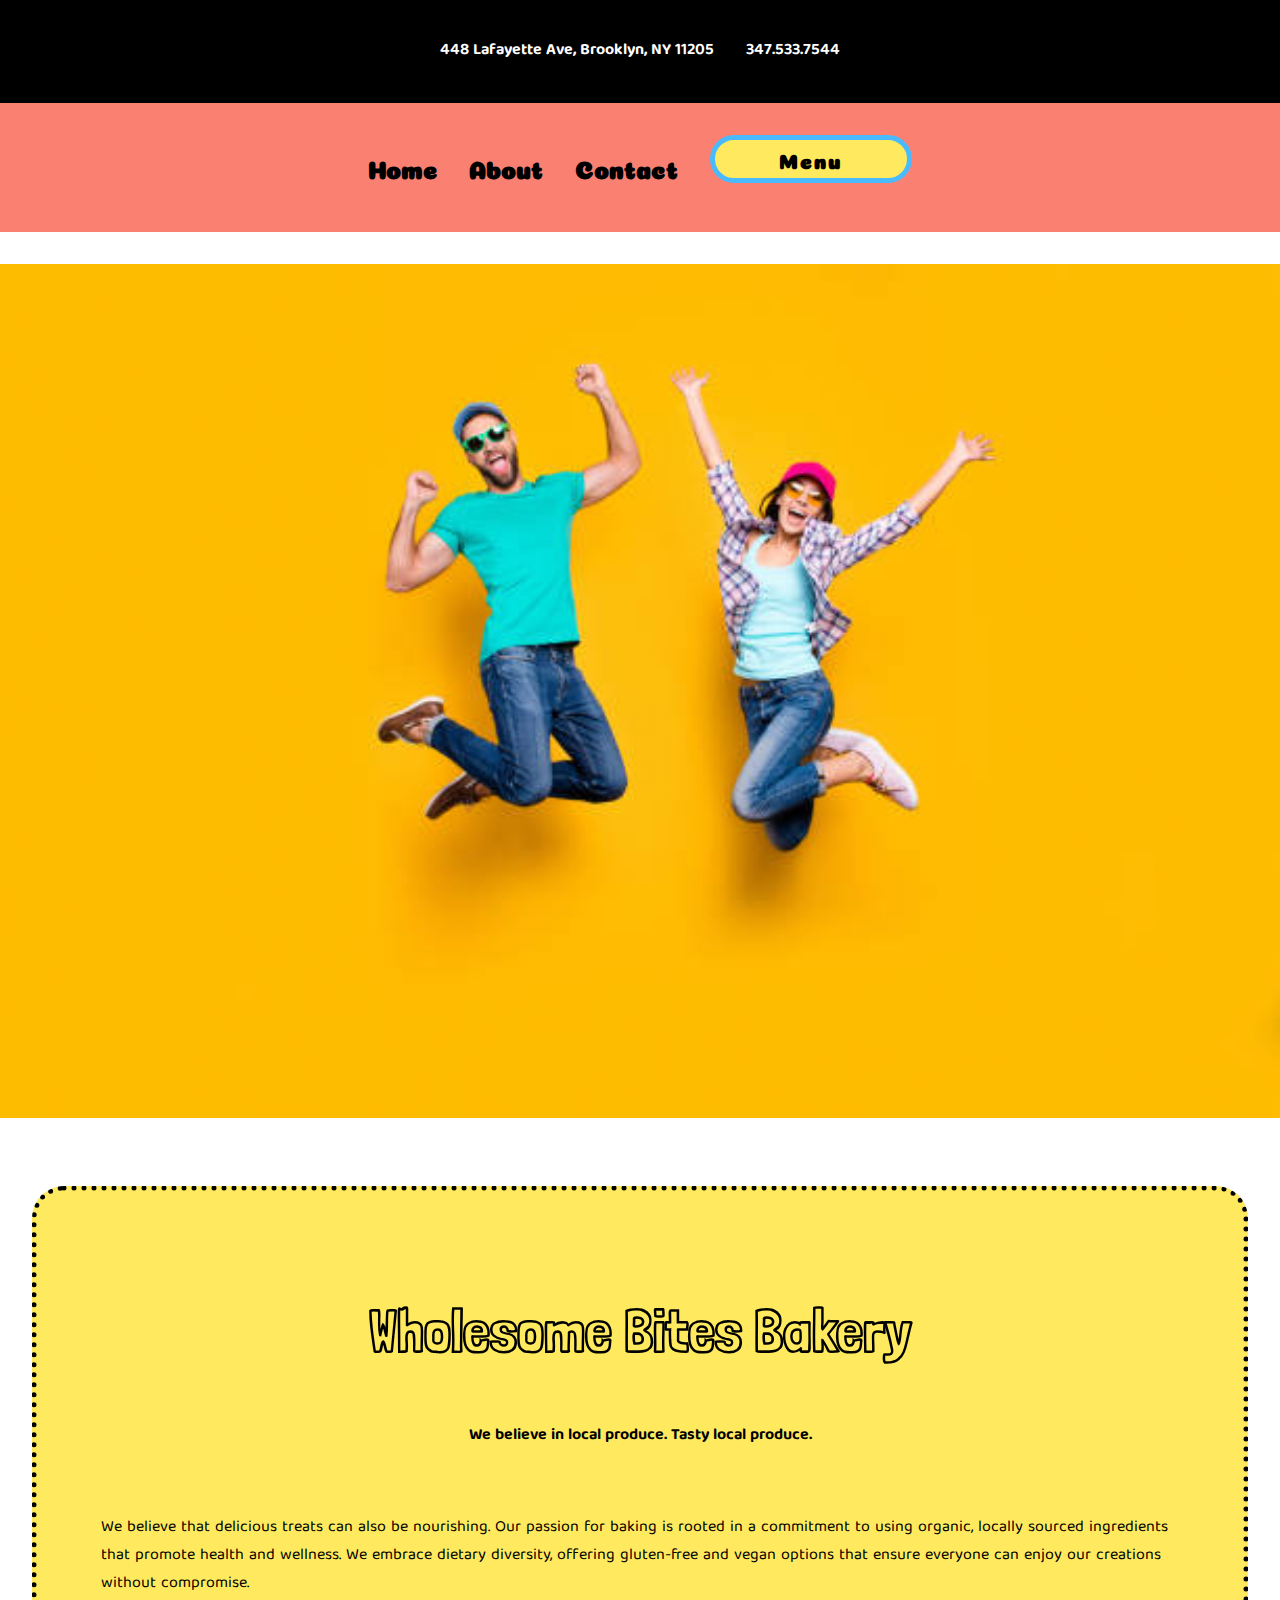
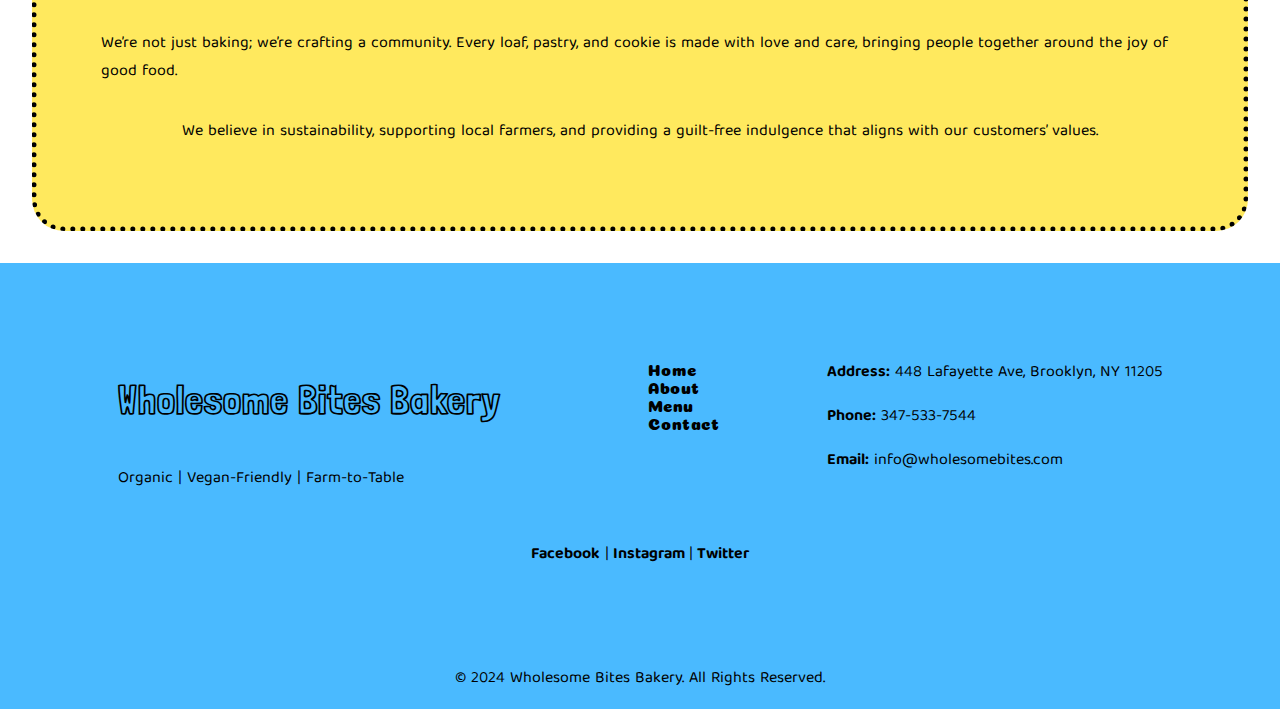
<file: indexAbout.html>
<!DOCTYPE html>
<html lang="en">
<head>
    <meta charset="UTF-8">
    <meta name="viewport" content="width=device-width, initial-scale=1.0">
    <title>About</title>
    <link rel="stylesheet" href="stylesAbout.css">
</head>



<body>

    <div class="header">
        <h4 class="headerAddress">
            448 Lafayette Ave, Brooklyn, NY 11205
        </h4>
        <h4 class="headerNumber">
            347.533.7544
        </h4>
    
    </div>
    
    <div class="navBar">
            
                    <a href="./index.html">
                    <h2>Home</h2>
                    </a>
                    <a href="./indexAbout.html">
                    <h2>About</h2>
                    </a>
                    <a href="./indexContact.html">
                    <h2>Contact</h2>
                    </a>
    
                    <a href="./indexMenu.html">
                        <button>
                            Menu
                        </button>
                    </a>
    </div>






    <img className="jumping" src="./images/jumping.png" alt="Owners Jumping">

    

    <div class="aboutBody">

    <h1 class="abouth1">Wholesome Bites Bakery</h1>

    <p><strong>We believe in local produce. Tasty local produce.</strong><p>

    <p>We believe that delicious treats can also be nourishing. Our passion for baking is rooted in a commitment to using organic, locally sourced ingredients that promote health and wellness. We embrace dietary diversity, offering gluten-free and vegan options that ensure everyone can enjoy our creations without compromise.</p>

    <p>We’re not just baking; we’re crafting a community. Every loaf, pastry, and cookie is made with love and care, bringing people together around the joy of good food.</p>

    <p>We believe in sustainability, supporting local farmers, and providing a guilt-free indulgence that aligns with our customers’ values.</p>

   </div>  




   <footer>
    <div class="footerContent">

        <div class="footerLogo">
            <h2>Wholesome Bites Bakery</h2>
            <p>Organic | Vegan-Friendly | Farm-to-Table</p>
        </div>

        <div class="footer-links">
            <ul>
                <li><a href="./index.html">Home</a></li>
                <li><a href="./indexAbout.html">About</a></li>
                <li><a href="./indexMenu.html">Menu</a></li>
                <li><a href="./indexContact.html">Contact</a></li>
            </ul>
        </div>

        <div class="footer-contact">
            <p><strong>Address:</strong> 448 Lafayette Ave, Brooklyn, NY 11205</p>
            <p><strong>Phone:</strong> 347-533-7544</p>
            <p><strong>Email:</strong> info@wholesomebites.com</p>
        </div>

        <div class="footer-social">
            <a href="https://www.facebook.com" target="_blank"><strong>Facebook</strong> |</a>
            <a href="https://www.instagram.com" target="_blank"><strong>Instagram </strong>|</a>
            <a href="https://www.twitter.com" target="_blank"><strong>Twitter</strong></a>
        </div>
    </div>

    <div class="footer-bottom">
        <p>&copy; 2024 Wholesome Bites Bakery. All Rights Reserved.</p>
    </div>
    </div>
</footer>
    


</body>
</html>
</file>
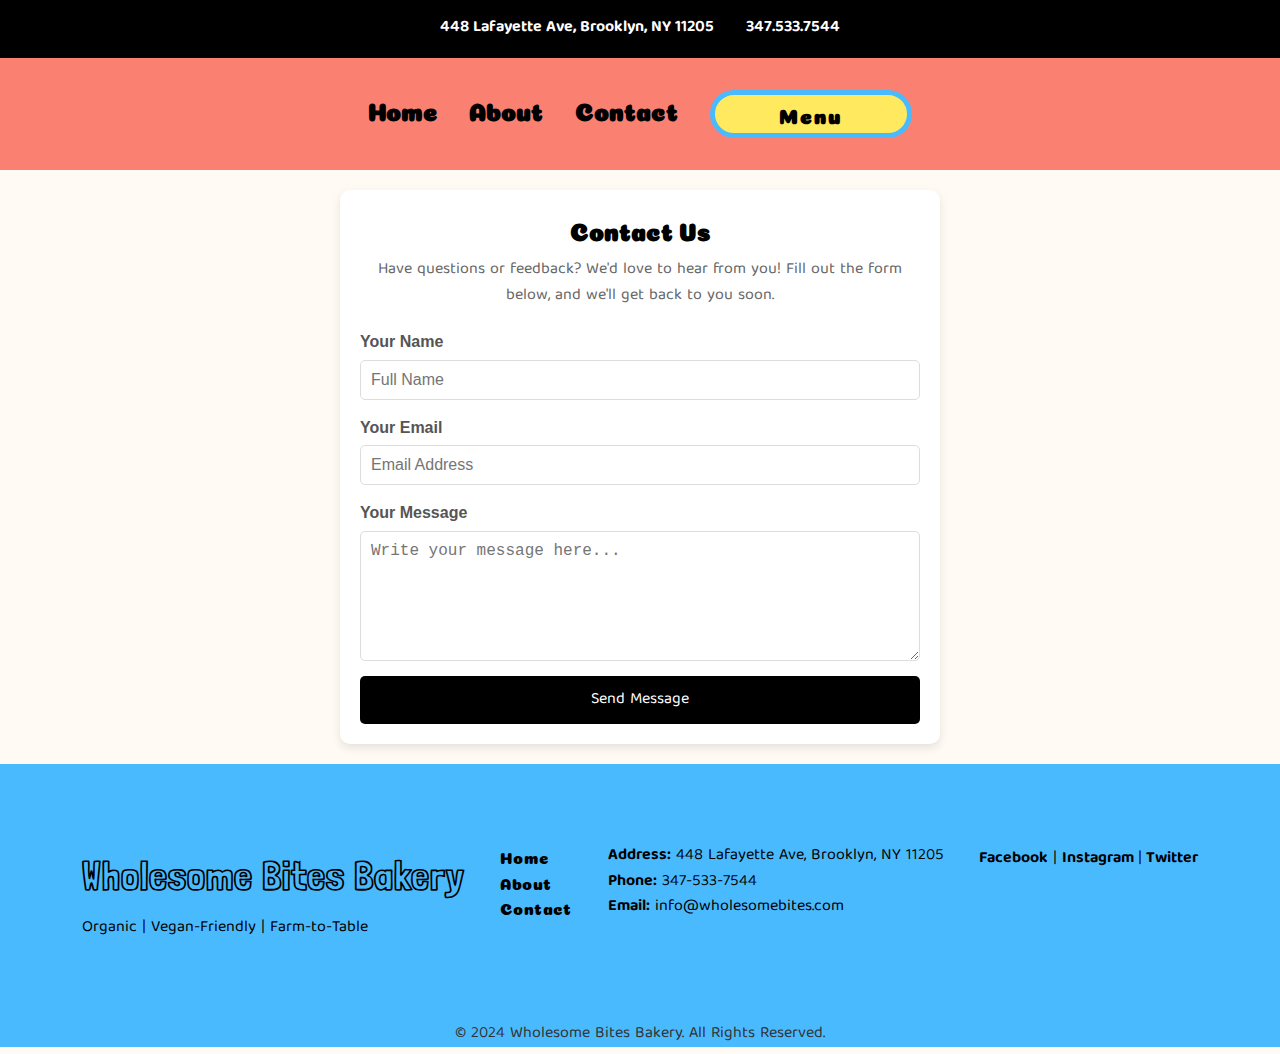
<file: indexContact.html>
<!DOCTYPE html>
<html lang="en">
<head>
  <meta charset="UTF-8">
  <meta name="viewport" content="width=device-width, initial-scale=1.0">
  <title>Contact Us | Wholesome Bites Bakery</title>
  <link rel="stylesheet" href="stylesContact.css">
</head>
<body>
    <div class="header">
        <h4 class="headerAddress">
            448 Lafayette Ave, Brooklyn, NY 11205
        </h4>
        <h4 class="headerNumber">
            347.533.7544
        </h4>
    
    </div>
    
    <div class="navBar">
            
                    <a href="./index.html">
                    <h2>Home</h2>
                    </a>
                    <a href="./indexAbout.html">
                    <h2>About</h2>
                    </a>
                    <a href="./indexContact.html">
                    <h2>Contact</h2>
                    </a>
    
                    <a href="./indexMenu.html">
                        <button>
                            Menu
                        </button>
                    </a>
    </div>

    


  <main class="contact-page">
    <section class="contact-container">
      <h2>Contact Us</h2>
      <p>Have questions or feedback? We'd love to hear from you! Fill out the form below, and we'll get back to you soon.</p>
      <form action="#" method="POST" class="contact-form">
        <div class="form-group">
          <label for="name">Your Name</label>
          <input type="text" id="name" name="name" placeholder="Full Name" required>
        </div>
        <div class="form-group">
          <label for="email">Your Email</label>
          <input type="email" id="email" name="email" placeholder="Email Address" required>
        </div>
        <div class="form-group">
          <label for="message">Your Message</label>
          <textarea id="message" name="message" rows="6" placeholder="Write your message here..." required></textarea>
        </div>
        <button type="submit" class="submit-button">Send Message</button>
      </form>
    </section>
  </main>
 

  <footer>
    <div class="footerContent">

        <div class="footerLogo">
            <h2>Wholesome Bites Bakery</h2>
            <p>Organic | Vegan-Friendly | Farm-to-Table</p>
        </div>

        <div class="footer-links">
            <ul>
                <li><a href="./index.html">Home</a></li>
                <li><a href="./indexAbout.html">About</a></li>
                <li><a href="./indexContact.html">Contact</a></li>
            </ul>
        </div>

        <div class="footer-contact">
            <p><strong>Address:</strong> 448 Lafayette Ave, Brooklyn, NY 11205</p>
            <p><strong>Phone:</strong> 347-533-7544</p>
            <p><strong>Email:</strong> info@wholesomebites.com</p>
        </div>

        <div class="footer-social">
            <a href="https://www.facebook.com" target="_blank"><strong>Facebook</strong> |</a>
            <a href="https://www.instagram.com" target="_blank"><strong>Instagram </strong>|</a>
            <a href="https://www.twitter.com" target="_blank"><strong>Twitter</strong></a>
        </div>
    </div>

    <div class="footer-bottom">
        <p>&copy; 2024 Wholesome Bites Bakery. All Rights Reserved.</p>
    </div>
    </div>
</footer>
    
    



</body>
</html>
</file>
<file: stylesAbout.css>
@import url('https://fonts.googleapis.com/css2?family=Darumadrop+One&display=swap');
@import url('https://fonts.googleapis.com/css2?family=Coiny&family=Montserrat:ital,wght@0,100..900;1,100..900&family=Roboto:ital,wght@0,100;0,300;0,400;0,500;0,700;0,900;1,100;1,300;1,400;1,500;1,700;1,900&family=Tilt+Warp&display=swap');
@import url('https://fonts.googleapis.com/css2?family=Baloo+Tamma+2:wght@400..800&family=Coiny&family=Montserrat:ital,wght@0,100..900;1,100..900&family=Roboto:ital,wght@0,100;0,300;0,400;0,500;0,700;0,900;1,100;1,300;1,400;1,500;1,700;1,900&family=Tilt+Warp&display=swap');
@import url('https://fonts.googleapis.com/css2?family=Baloo+Tamma+2:wght@400..800&family=Coiny&family=Londrina+Outline&family=Montserrat:ital,wght@0,100..900;1,100..900&family=Roboto:ital,wght@0,100;0,300;0,400;0,500;0,700;0,900;1,100;1,300;1,400;1,500;1,700;1,900&family=Tilt+Warp&display=swap');


body, html {
    margin: 0;
    padding: 0;
    box-sizing: border-box;
    width: 100%;
}

.header{
    display: flex;
    justify-content: center;
    gap: 2rem;
    background-color: black;
    padding: 1rem;
}

.header h4{
    font-family: "Baloo Tamma 2", sans-serif;
    color: white;
}

.navBar a{
    text-decoration: none;
    color: black;
}

.navBar{
    display: flex;
    justify-content: center;
    gap: 2rem;
    padding-top: 1.5rem;
    flex-wrap: wrap;
    font-family: "Coiny", sans-serif;

    background-color: salmon;
    padding: 2rem;
    margin-bottom: 2rem;
}



.navBar button{
    padding-left: 4rem;
    padding-right: 4rem;
    padding-top: 0.5rem;
    padding-bottom: 0.5rem;
    background-color: #ffe95e;
    border: none;
    font-family: "Coiny", sans-serif;
    font-size: 20px;
    font-weight: bold;
    color: black;
    letter-spacing: 2px;
    border-radius: 2rem;
    border: 5px solid rgb(74, 186, 255);
}

.navBar button:hover {
    color: white;
    background-color: black;
    cursor: pointer;
}

.navBar a h2:hover {
    cursor: pointer;
    font-family: "Londrina Outline", sans-serif;
}


img {
    width: 100%;
    height: auto;
    max-width: 100%;
    margin-bottom: 2rem;
}


.aboutBody {
    display: flex;
    justify-content: center;
    align-items: center;
    flex-direction: column;
    padding: 4rem;
    background-color: #ffe95e;
    margin-bottom: 2rem;
    border: 5px dotted black;
    border-radius: 2rem;

    margin: 2rem;
}

.aboutBody h1 {
    font-family: "Londrina Outline", sans-serif;
    font-size: 60px;
}

.aboutBody p {
    font-family: "Baloo Tamma 2", sans-serif;
}





.footerContent {
    display: flex;
    justify-content: space-around;
    padding: 5rem;
    gap: 2rem;
    max-width: 100%;
    flex-wrap: wrap;
    background-color: rgb(74, 186, 255);
}

.footerLogo {
    color: black;
}

.footerLogo h2 {
    padding-bottom: .5rem;
    letter-spacing: 1px;
    font-family: "Londrina Outline", sans-serif;
    font-size: 40px;
}

.footerLogo p {
    font-family: "Baloo Tamma 2", sans-serif;
}

.footer-links ul li a{
    text-decoration: none;
    color: black;
}

.footer-links ul li a:hover {
    color: rgb(255, 192, 203);
}

.footer-links ul {
    list-style: none;
    font-family: "Coiny", sans-serif;
}

.footer-contact p {
    text-decoration: none;
    color: black;
    font-family: "Baloo Tamma 2", sans-serif;
}

.footer-social a {
    text-decoration: none;
    color: black;
    font-family: "Baloo Tamma 2", sans-serif;
}

.footer-social a:hover {
    color: rgb(255, 192, 203);
}


footer {
    background-color: rgb(74, 186, 255);
}

.footer-bottom {
    font-family: "Baloo Tamma 2", sans-serif;
    justify-content: center;
    display: flex;
}
















#croppedCafe{
    height: 100%;
    width: 100%;
}



.center{
    display:flex;
    justify-content: center;
    align-items: center;
    gap: 4rem;
}

a{
    color: white;
    text-decoration: none;
}
</file>
<file: stylesContact.css>
@import url('https://fonts.googleapis.com/css2?family=Darumadrop+One&display=swap');
@import url('https://fonts.googleapis.com/css2?family=Coiny&family=Montserrat:ital,wght@0,100..900;1,100..900&family=Roboto:ital,wght@0,100;0,300;0,400;0,500;0,700;0,900;1,100;1,300;1,400;1,500;1,700;1,900&family=Tilt+Warp&display=swap');
@import url('https://fonts.googleapis.com/css2?family=Baloo+Tamma+2:wght@400..800&family=Coiny&family=Montserrat:ital,wght@0,100..900;1,100..900&family=Roboto:ital,wght@0,100;0,300;0,400;0,500;0,700;0,900;1,100;1,300;1,400;1,500;1,700;1,900&family=Tilt+Warp&display=swap');
@import url('https://fonts.googleapis.com/css2?family=Baloo+Tamma+2:wght@400..800&family=Coiny&family=Londrina+Outline&family=Montserrat:ital,wght@0,100..900;1,100..900&family=Roboto:ital,wght@0,100;0,300;0,400;0,500;0,700;0,900;1,100;1,300;1,400;1,500;1,700;1,900&family=Tilt+Warp&display=swap');

*{
    margin: 0;
    padding: 0;
    box-sizing: border-box;
}

.header{
    display: flex;
    justify-content: center;
    gap: 2rem;
    background-color: black;
    padding: 1rem;
}

.header h4{
    font-family: "Baloo Tamma 2", sans-serif;
    color: white;
}

.navBar a{
    text-decoration: none;
    color: black;
}

.navBar{
    display: flex;
    justify-content: center;
    gap: 2rem;
    padding-top: 1.5rem;
    flex-wrap: wrap;
    font-family: "Coiny", sans-serif;

    background-color: salmon;
    padding: 2rem;
}



.navBar button{
    padding-left: 4rem;
    padding-right: 4rem;
    padding-top: 0.5rem;
    padding-bottom: 0.5rem;
    background-color: #ffe95e;
    border: none;
    font-family: "Coiny", sans-serif;
    font-size: 20px;
    font-weight: bold;
    color: black;
    letter-spacing: 2px;
    border-radius: 2rem;
    border: 5px solid rgb(74, 186, 255);
}

.navBar button:hover {
    color: white;
    background-color: black;
    cursor: pointer;
}

.navBar a h2:hover {
    cursor: pointer;
    font-family: "Londrina Outline", sans-serif;
}








body {
    font-family: 'Arial', sans-serif;
    margin: 0;
    padding: 0;
    background-color: #fffaf3; /* Warm bakery background */
    color: #333;
    line-height: 1.6;
    display: flex;
    flex-direction: column;
    min-height: 100vh;
  }
  
  header {
    background-color: #b57d50; /* Bakery-themed color */
    color: #fff;
    text-align: center;
    padding: 20px 10px;
  }
  
  header h1 {
    margin: 0;
    font-size: 2rem;
  }
  
  /* Main Contact Page Styles */
  .contact-page {
    flex: 1; /* Ensures footer sticks to the bottom */
    display: flex;
    justify-content: center;
    align-items: center;
    padding: 20px;
  }
  
  .contact-container {
    max-width: 600px;
    width: 100%;
    background-color: #fff;
    padding: 20px;
    border-radius: 10px;
    box-shadow: 0 4px 10px rgba(0, 0, 0, 0.1);
  }
  
  .contact-container h2 {
    text-align: center;
    color: black;
    margin-bottom: 10px;
    font-family: "Coiny", sans-serif;
  }
  
  .contact-container p {
    text-align: center;
    margin-bottom: 20px;
    color: #666;

    font-family: "Baloo Tamma 2", sans-serif;
  }
  
  /* Form Styles */
  .contact-form {
    display: flex;
    flex-direction: column;
    gap: 15px; /* Adds space between form elements */
  }
  
  .form-group {
    display: flex;
    flex-direction: column;
  }
  
  .form-group label {
    margin-bottom: 5px;
    font-weight: bold;
    color: #555;
  }
  
  .form-group input,
  .form-group textarea {
    padding: 10px;
    font-size: 1rem;
    border: 1px solid #ddd;
    border-radius: 5px;
  }
  
  .form-group input:focus,
  .form-group textarea:focus {
    border-color: #b57d50;
    outline: none;
  }
  
  .submit-button {
    background-color: black;
    color: #fff;
    padding: 10px 15px;
    font-size: 1rem;
    border: none;
    border-radius: 5px;
    cursor: pointer;
    transition: background-color 0.3s ease;

    font-family: "Baloo Tamma 2", sans-serif;
  }
  
  .submit-button:hover {
    background-color: #9c6940;
  }
  
  .footerContent {
    display: flex;
    justify-content: space-around;
    padding: 5rem;
    gap: 2rem;
    max-width: 100%;
    flex-wrap: wrap;
    background-color: rgb(74, 186, 255);
}

.footerLogo {
    color: black;
}

.footerLogo h2 {
    padding-bottom: .5rem;
    letter-spacing: 1px;
    font-family: "Londrina Outline", sans-serif;
    font-size: 40px;
}

.footerLogo p {
    font-family: "Baloo Tamma 2", sans-serif;
}

.footer-links ul li a{
    text-decoration: none;
    color: black;
}

.footer-links ul li a:hover {
    color: rgb(255, 192, 203);
}

.footer-links ul {
    list-style: none;
    font-family: "Coiny", sans-serif;
}

.footer-contact p {
    text-decoration: none;
    color: black;
    font-family: "Baloo Tamma 2", sans-serif;
}

.footer-social a {
    text-decoration: none;
    color: black;
    font-family: "Baloo Tamma 2", sans-serif;
}

.footer-social a:hover {
    color: rgb(255, 192, 203);
}


footer {
    background-color: rgb(74, 186, 255);
}

.footer-bottom {
    font-family: "Baloo Tamma 2", sans-serif;
    justify-content: center;
    display: flex;
}
</file>
